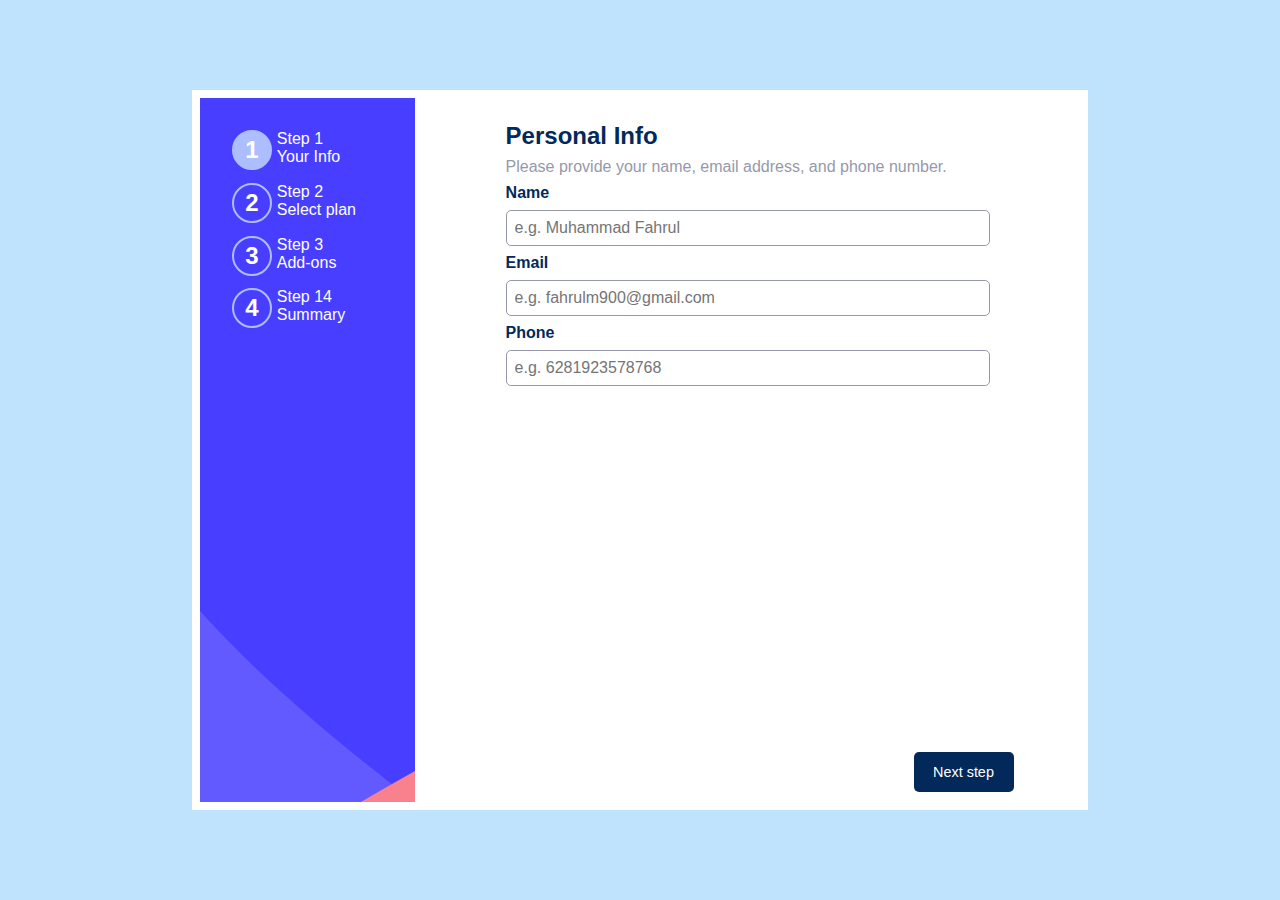
<file: index.html>
<!DOCTYPE html>
<html lang="en">
  <head>
    <meta charset="UTF-8" />
    <meta name="viewport" content="width=device-width, initial-scale=1.0" />

    <!-- displays site properly based on user's device -->

    <link
      rel="icon"
      type="image/png"
      sizes="32x32"
      href="./assets/images/favicon-32x32.png"
    />
    <link rel="stylesheet" href="style.css" />
    <title>Frontend Mentor | Multi-step form</title>
  </head>
  <body>
    <div class="container">
      <!-- Sidebar start -->
      <aside>
        <ul>
          <li>
            <span class="current-form">1</span>
            <div class="li-text">
              <p>Step 1</p>
              <p>Your Info</p>
            </div>
          </li>
          <li>
            <span>2</span>
            <div class="li-text">
              <p>Step 2</p>
              <p>Select plan</p>
            </div>
          </li>
          <li>
            <span>3</span>
            <div class="li-text">
              <p>Step 3</p>
              <p>Add-ons</p>
            </div>
          </li>
          <li>
            <span>4</span>
            <div class="li-text">
              <p>Step 14</p>
              <p>Summary</p>
            </div>
          </li>
        </ul>
      </aside>

      <!-- Sidebar end -->
      <!-- Step 1 start -->

      <main id="main">
        <form autocomplete="on" id="default-form">
          <caption>
            <h2>Personal Info</h2>
          </caption>
          <p>Please provide your name, email address, and phone number.</p>
          <label for="name">Name</label>
          <input
            type="text"
            name="name"
            placeholder="e.g. Muhammad Fahrul"
            required
          />
          <label for="email">email</label>
          <input
            type="email"
            name="email"
            placeholder="e.g. fahrulm900@gmail.com"
            pattern="[a-z0-9!#$%&'*+/=?^_`{|}~-]+(?:\.[a-z0-9!#$%&'*+/=?^_`{|}~-]+)*@(?:[a-z0-9](?:[a-z0-9-]*[a-z0-9])?\.)+[a-z0-9](?:[a-z0-9-]*[a-z0-9])?"
            required
          />
          <label for="phone">phone</label>
          <input
            type="tel"
            name="phone"
            placeholder="e.g. 6281923578768"
            pattern="[0-9]+"
            required
          />
          <input type="submit" id="submit-form" hidden />
        </form>
        <footer>
          <div class="btn">
            <label id="btn-form" for="submit-form">Next step</label>
            <label id="btn-back">Go back</label>
          </div>
        </footer>
      </main>
    </div>
    <script src="./mvc/app.js" type="module"></script>
  </body>
</html>
</file>
<file: style.css>
@import url('./assets/fonts/Ubuntu-Bold.ttf');
@import url('./assets/fonts/Ubuntu-Medium.ttf');
@import url('./assets/fonts/Ubuntu-Regular.ttf');

:root {
    --Marine-blue: hsl(213, 96%, 18%);
    --Purplish-blue: hsl(243, 100%, 62%);
    --Pastel-blue: hsl(228, 100%, 84%);
    --Light-blue: hsl(206, 94%, 87%);
    --Strawberry-red: hsl(354, 84%, 57%);
    --Cool-gray: hsl(231, 11%, 63%);
    --Light-gray: hsl(229, 24%, 87%);
    --Magnolia: hsl(217, 100%, 97%);
    --Alabaster: hsl(231, 100%, 99%);
    --White: hsl(0, 0%, 100%);
}

* {
    margin: 0;
    padding: 0;
    box-sizing: border-box;
    list-style: none;
}

aside {
    background-image: url('./assets/images/bg-sidebar-mobile.svg');
    background-size: cover;
    background-repeat: no-repeat;
    background-position: center;
}

body {
    background-color: var(--Light-blue);
    width: 100vw;
    height: 100vh;
    font-family: 'Ubuntu', sans-serif;
    position: relative;
    display: flex;
    align-items: center;
}

.container {
    width: 100%;
    height: 100%;
    display: flex;
    flex-direction: column;
    align-items: center;
}

#__container {
    display: flex;
    align-items: center;
    width: 80%;
    margin-bottom: 2em;
    flex-direction: column;
    margin-inline: auto;
    gap: .5em;
    padding: 2.5em;
    color: black;
    background-color: var(--White);
    box-shadow: 2px 2px 10px 0 rgba(0, 0, 0, 0.315);
    border-radius: 10px;
    color: var(--Cool-gray);
    text-align: center;
    line-height: 1.7rem;
}

#__container img {
    width: 20%;
}

#__container h3 {
    color: rgba(19, 19, 19, 0.637);
}

aside {
    width: 100%;
    min-height: 25%;
    padding: 2em;
}

aside ul {
    display: flex;
    align-items: center;
    justify-content: center;
    gap: .8em;
    color: var(--White);
}

aside li p {
    display: none;
}

aside li span {
    display: flex;
    align-items: center;
    justify-content: center;
    width: 40px;
    height: 40px;
    font-size: 1.5rem;
    font-weight: 700;
    border: 2px solid var(--Pastel-blue);
    border-radius: 100%;
}

aside li span.current-form {
    background-color: var(--Pastel-blue);
}

main {
    position: absolute;
    width: 100%;
    height: calc(100% - 100px);
    top: 100px;
    display: flex;
    flex-direction: column;
    justify-content: space-between;
}

main form {
    display: flex;
    width: 80%;
    margin-bottom: 2em;
    flex-direction: column;
    margin-inline: auto;
    gap: .5em;
    padding: 1.5em;
    color: black;
    background-color: var(--White);
    box-shadow: 2px 2px 10px 0 rgba(0, 0, 0, 0.315);
    border-radius: 10px;
    color: var(--Cool-gray);
}

form h2 {
    color: var(--Marine-blue);
    font-weight: 600;
}

form label {
    text-transform: capitalize;
    color: var(--Marine-blue);
    font-weight: 600;
}

form input {
    padding: .5em;
    font-size: 1rem;
    font-weight: 300;
    font-family: 'Ubuntu', sans-serif;
    border: 1px solid var(--Cool-gray);
    border-radius: 5px;
    color: var(--Marine-blue);
}

.radio-box {
    width: 100%;
    border: 1px solid var(--Cool-gray);
    display: flex;
    gap: 1em;
    padding: 1em;
    border-radius: 10px;
    font-weight: 400;
    text-transform: capitalize;
    font-size: .8rem;
}

.radio-box:has(img) {
    height: 75px;
}

.test>* {
    margin-bottom: .5em;
}

input[type="radio"]:checked~.radio-box {
    /* border: 1px solid var(--Purplish-blue); */
    background-color: var(--Light-blue);
}

.radio-box.check .flex {
    display: flex;
    gap: 1em;
}

.radio-box.check {
    align-items: center;
    justify-content: space-between;
}

label:has(input[type=checkbox]:checked) {
    border: 1px solid var(--Purplish-blue);
    background-color: var(--Light-blue);
}


.radio-box .flex div p {
    margin: .3em 0;
    color: var(--Cool-gray);
}

.radio-box div span {
    font-weight: 600;
    color: var(--Marine-blue);
}

.radio-box p:nth-child(2) {
    font-weight: 600;
    color: var(--Purplish-blue);
}

.toggle-mon-yr {
    display: flex;
    justify-content: center;
    align-items: center;
    gap: 20px;
    color: var(--Marine-blue);
    text-transform: capitalize;
    font-weight: 700;
}

.toggle-mon-yr div {
    width: 40px;
    border-radius: 100px;
    border: none;
    background-color: var(--Marine-blue);
    display: flex;
    align-items: center;
    padding: 3px;
    justify-content: start;
}

.toggle-mon-yr .gray {
    color: var(--Light-gray);
}

.toggle-mon-yr div span {
    display: block;
    width: 15px;
    height: 15px;
    border-radius: 50%;
    background-color: var(--White);
    transform: translate(0);
    transition: 0.3s;
}


.toggle-mon-yr .end-content {
    transform: translateX(19px);
}

.finishing-box {
    display: flex;
    flex-direction: column;

}

.radio-box.finishing div span {
    color: var(--Cool-gray);
    font-weight: normal;
}

.radio-box.finishing div p {
    color: var(--Marine-blue);
    font-weight: normal;
}

.radio-box div:nth-child(1):has(.finishing-box) {
    border-bottom: 1px solid var(--Light-blue);
    padding-bottom: .8em;
    align-items: center;
}

.radio-box div:nth-child(1):has(.finishing-box) span,
.radio-box div:nth-child(1):has(.finishing-box) p {
    color: var(--Marine-blue);
    font-weight: 800;
}


div:has(.finishing-box) {
    display: flex;
    justify-content: space-between;
}

.between {
    justify-content: space-between;
}

.radio-box.finishing {
    flex-direction: column;
}

.radio-box.form4 {
    border: none;

}

.radio-box.form4 span {
    color: var(--Cool-gray);
    font-weight: normal;
}

.radio-box.form4 p {
    color: var(--Purplish-blue);
    font-weight: 800;
}

.bg-magnolia {
    background-color: var(--Magnolia);
}


footer {
    background-color: var(--White);
}

footer .btn {
    display: flex;
    flex-direction: row-reverse;
    justify-content: space-between;
    align-items: center;
    height: 60px;
    width: 80%;
    margin-inline: auto;
}

footer label {
    width: 100px;
    height: 40px;
    padding: .8em 1em;
    font-size: .9rem;
    border: none;
    outline: none;
    color: var(--White);
    border-radius: 5px;
    background-color: var(--Marine-blue);
    transition: .2s;
    text-align: center;

}

label#btn-back {
    background-color: var(--White);
    color: var(--Cool-gray);
    font-weight: 600;
    text-align: start;
    display: none;
}

footer label:active {
    font-size: .9rem;
    background-color: var(--White);
    color: var(--Marine-blue);
}

@media screen and (min-width:765px) {
    .container {
        width: 70%;
        height: 80%;
        margin-inline: auto;
        flex-direction: row;
        background-color: var(--White);
        padding: .5em;
    }

    aside {
        width: 30%;
        height: 100%;
    }

    aside ul {
        flex-direction: column;
        align-items: start;

    }

    aside ul li {
        display: flex;
        gap: .3em;
    }

    main {
        height: 100%;
        position: static;
    }

    main form {
        box-shadow: none;
    }

    main form:has(.toggle-mon-yr) .test {
        display: flex;
        gap: .3em;
        justify-content: center;
        height: 170px;
    }

    .test div {
        width: 33.3%;
    }

    .test img {
        width: 40px;
    }

    .radio-box:has(img) {
        flex-direction: column;
        justify-content: space-between;
        height: 150px;
    }

    .li-text p {
        display: block;
    }

}
</file>
